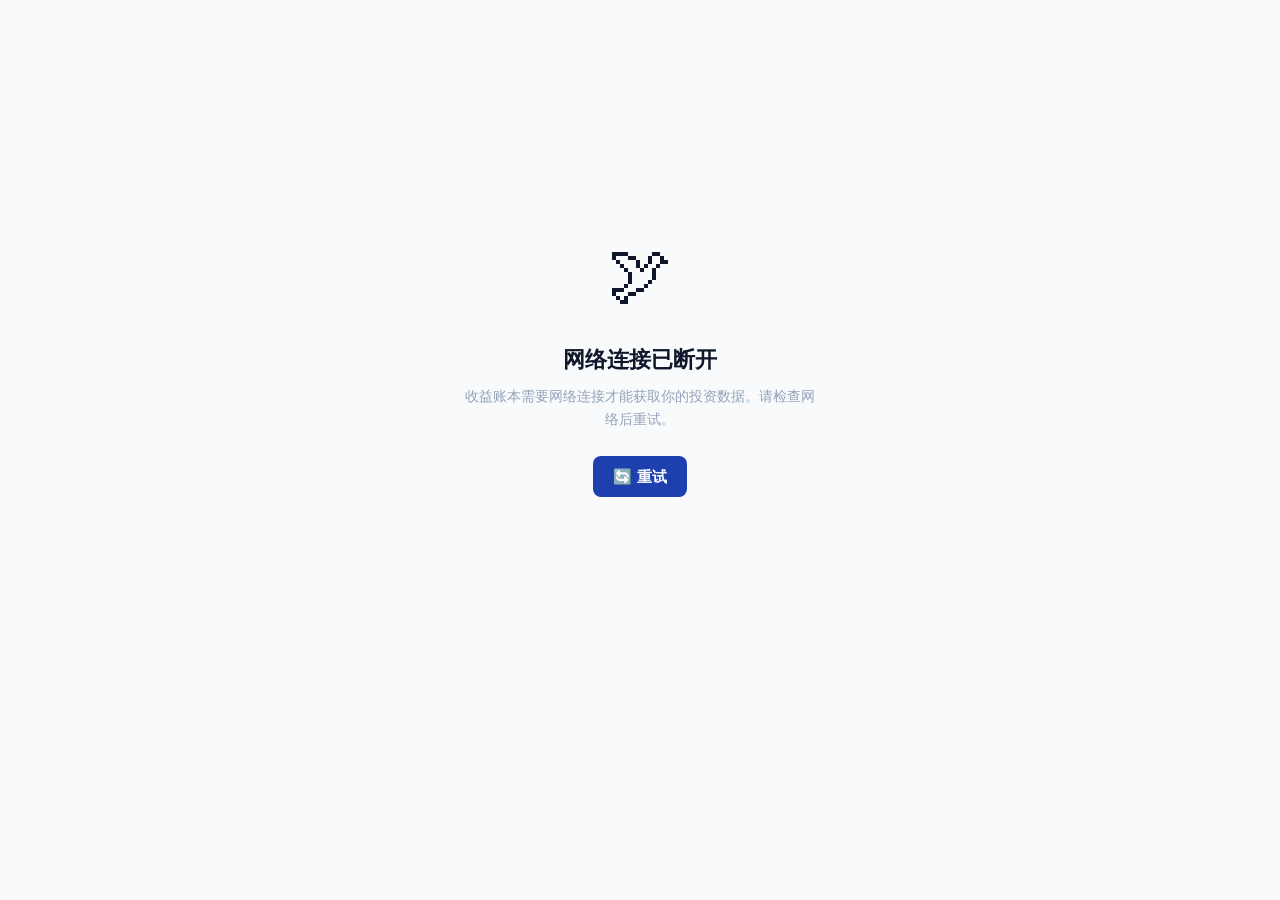
<file: offline.html>
<!DOCTYPE html>
<html lang="zh-CN">
<head>
  <meta charset="UTF-8">
  <meta name="viewport" content="width=device-width, initial-scale=1.0">
  <title>收益账本 - 离线</title>
  <meta name="description" content="收益账本离线提示页。网络恢复后自动加载数据。">
  <link rel="canonical" href="https://qyit.eu.org/offline.html">
  <link rel="stylesheet" href="style.css">
  <style>
    .offline-page { display: flex; flex-direction: column; align-items: center; justify-content: center; min-height: 80vh; text-align: center; padding: 40px 20px; }
    .offline-icon { font-size: 4rem; margin-bottom: 16px; }
    .offline-page h1 { font-size: 1.4rem; margin-bottom: 8px; }
    .offline-page p { color: var(--text-muted); font-size: 0.9rem; margin-bottom: 24px; max-width: 360px; line-height: 1.6; }
    .offline-page .btn { display: inline-flex; }
  </style>
</head>
<body>
  <div id="nav-app"><nav-bar title="收益账本" logo-url="/"></nav-bar></div>
  <div class="offline-page">
    <div class="offline-icon">🕊</div>
    <h1>网络连接已断开</h1>
    <p>收益账本需要网络连接才能获取你的投资数据。请检查网络后重试。</p>
    <button class="btn btn-primary" onclick="location.reload()">🔄 重试</button>
  </div>
  <script src="nav-bar.js"></script>
  <script>window.mountNavBar=window.mountNavBar||function(){};mountNavBar('#nav-app');</script>
</body>
</html>
</file>
<file: style.css>
/* ========================================
   收益记录器 - 全局样式
   Design: 轻量、专业、可信赖
   ======================================== */

:root {
  /* 主色调 - 深蓝（专业、可信） */
  --primary: #1e40af;
  --primary-light: #3b82f6;
  --primary-dark: #1e3a8a;
  --primary-bg: #eff6ff;

  /* 辅助色 */
  --accent: #059669;
  --accent-light: #d1fae5;
  --warning: #d97706;
  --warning-light: #fef3c7;
  --danger: #dc2626;
  --danger-light: #fee2e2;

  /* 中性色 */
  --bg: #f8fafc;
  --bg-card: #ffffff;
  --bg-hover: #f1f5f9;
  --border: #e2e8f0;
  --border-light: #f1f5f9;

  /* 文字 */
  --text: #0f172a;
  --text-secondary: #64748b;
  --text-muted: #94a3b8;
  --text-inverse: #ffffff;

  /* 间距 */
  --radius: 12px;
  --radius-sm: 8px;
  --shadow: 0 1px 3px rgba(0,0,0,0.06), 0 1px 2px rgba(0,0,0,0.04);
  --shadow-md: 0 4px 6px -1px rgba(0,0,0,0.07), 0 2px 4px -1px rgba(0,0,0,0.04);
  --shadow-lg: 0 10px 15px -3px rgba(0,0,0,0.08), 0 4px 6px -2px rgba(0,0,0,0.04);

  /* 字体 */
  --font: -apple-system, BlinkMacSystemFont, 'PingFang SC', 'Noto Sans SC', 'Microsoft YaHei', sans-serif;
  --font-mono: 'SF Mono', 'Fira Code', 'Consolas', monospace;
}

/* Reset */
*, *::before, *::after { box-sizing: border-box; margin: 0; padding: 0; }
html { font-size: 16px; -webkit-font-smoothing: antialiased; }
body {
  font-family: var(--font);
  color: var(--text);
  background: var(--bg);
  line-height: 1.6;
  min-height: 100vh;
}
a { color: var(--primary-light); text-decoration: none; transition: color 0.2s; }
a:hover { color: var(--primary); }
img { max-width: 100%; }

/* 容器 */
.container {
  max-width: 960px;
  margin: 0 auto;
  padding: 0 16px;
}

/* 按钮 */
.btn {
  display: inline-flex;
  align-items: center;
  justify-content: center;
  gap: 6px;
  padding: 10px 20px;
  border: none;
  border-radius: var(--radius-sm);
  font-family: var(--font);
  font-size: 0.95rem;
  font-weight: 600;
  cursor: pointer;
  transition: all 0.2s;
  line-height: 1.4;
}
.btn:disabled { opacity: 0.5; cursor: not-allowed; }
.btn-primary {
  background: var(--primary);
  color: var(--text-inverse);
}
.btn-primary:hover:not(:disabled) {
  background: var(--primary-dark);
  transform: translateY(-1px);
  box-shadow: var(--shadow-md);
}
.btn-outline {
  background: transparent;
  color: var(--primary);
  border: 2px solid var(--primary);
}
.btn-outline:hover:not(:disabled) {
  background: var(--primary-bg);
}
.btn-ghost {
  background: transparent;
  color: var(--text-secondary);
  padding: 8px 12px;
}
.btn-ghost:hover { background: var(--bg-hover); color: var(--text); }
.btn-sm { padding: 6px 12px; font-size: 0.85rem; }
.btn-lg { padding: 14px 28px; font-size: 1.1rem; }
.btn-block { width: 100%; }

/* 输入框 */
.input {
  width: 100%;
  padding: 10px 14px;
  border: 1.5px solid var(--border);
  border-radius: var(--radius-sm);
  font-family: var(--font);
  font-size: 0.95rem;
  color: var(--text);
  background: var(--bg-card);
  transition: border-color 0.2s, box-shadow 0.2s;
  outline: none;
}
.input:focus {
  border-color: var(--primary-light);
  box-shadow: 0 0 0 3px rgba(59, 130, 246, 0.1);
}
.input::placeholder { color: var(--text-muted); }
.input-group { margin-bottom: 1rem; }
.input-group label {
  display: block;
  margin-bottom: 6px;
  font-size: 0.9rem;
  font-weight: 600;
  color: var(--text-secondary);
}

/* 卡片 */
.card {
  background: var(--bg-card);
  border: 1px solid var(--border);
  border-radius: var(--radius);
  box-shadow: var(--shadow);
}
.card-hover:hover {
  box-shadow: var(--shadow-md);
  border-color: var(--primary-light);
  transition: all 0.2s;
}

/* 标签 */
.tag {
  display: inline-flex;
  align-items: center;
  padding: 2px 10px;
  border-radius: 20px;
  font-size: 0.8rem;
  font-weight: 500;
  gap: 4px;
}
.tag-blue { background: var(--primary-bg); color: var(--primary); }
.tag-green { background: var(--accent-light); color: var(--accent); }
.tag-yellow { background: var(--warning-light); color: var(--warning); }
.tag-red { background: var(--danger-light); color: var(--danger); }
.tag-gray { background: var(--bg-hover); color: var(--text-secondary); }

/* 消息提示 */
.alert {
  padding: 12px 16px;
  border-radius: var(--radius-sm);
  font-size: 0.9rem;
  margin-bottom: 1rem;
  display: none;
}
.alert-error {
  display: block;
  background: var(--danger-light);
  color: var(--danger);
  border: 1px solid var(--danger);
}
.alert-success {
  display: block;
  background: var(--accent-light);
  color: var(--accent);
  border: 1px solid var(--accent);
}

/* 导航栏 */
.navbar {
  background: var(--bg-card);
  border-bottom: 1px solid var(--border);
  position: sticky;
  top: 0;
  z-index: 100;
}
.navbar .container {
  display: flex;
  align-items: center;
  justify-content: space-between;
  height: 60px;
}
.navbar-brand {
  display: flex;
  align-items: center;
  gap: 8px;
  font-size: 1.2rem;
  font-weight: 700;
  color: var(--text);
}
.navbar-brand:hover { color: var(--text); }
.navbar-brand .logo-icon {
  width: 32px;
  height: 32px;
  background: var(--primary);
  border-radius: 8px;
  display: flex;
  align-items: center;
  justify-content: center;
  color: white;
  font-size: 1rem;
}
.navbar-links { display: flex; align-items: center; gap: 12px; }

/* ====== 右侧头像下拉菜单 ====== */
.navbar-right { display: flex; align-items: center; gap: 6px; position: relative; }
.nav-skeleton { width: 36px; height: 36px; border-radius: 50%; background: var(--bg-hover); animation: shimmer 1.5s infinite; }

.avatar-dropdown { position: relative; cursor: pointer; }
.avatar-btn {
  width: 38px; height: 38px;
  border-radius: 50%;
  border: 2px solid var(--border);
  background: var(--primary);
  color: white;
  font-weight: 700;
  font-size: 0.85rem;
  cursor: pointer;
  display: flex;
  align-items: center;
  justify-content: center;
  position: relative;
  transition: all 0.15s;
  padding: 0;
}
.avatar-btn:hover { border-color: var(--primary-light); box-shadow: 0 0 0 3px var(--primary-bg); }
.avatar-btn.avatar-pro { border-color: #f59e0b; background: linear-gradient(135deg, var(--primary), #1e3a8a); }
.avatar-btn.avatar-pro:hover { box-shadow: 0 0 0 3px #fef3c7; }
.avatar-letter { line-height: 1; }
.avatar-pro-star {
  position: absolute;
  top: -6px;
  right: -6px;
  font-size: 0.65rem;
  filter: drop-shadow(0 1px 2px rgba(0,0,0,0.2));
}

/* 下拉菜单 */
.dropdown-menu {
  position: absolute;
  top: calc(100% + 8px);
  right: 0;
  min-width: 260px;
  background: var(--bg-card);
  border: 1px solid var(--border);
  border-radius: 12px;
  box-shadow: 0 10px 40px rgba(0,0,0,0.12);
  z-index: 200;
  overflow: hidden;
}
.dropdown-header {
  display: flex;
  align-items: center;
  gap: 12px;
  padding: 16px;
}
.dropdown-avatar {
  width: 40px; height: 40px;
  border-radius: 50%;
  background: var(--primary);
  color: white;
  font-weight: 700;
  font-size: 1rem;
  display: flex;
  align-items: center;
  justify-content: center;
  flex-shrink: 0;
}
.dropdown-info { min-width: 0; }
.dropdown-email {
  font-size: 0.85rem;
  font-weight: 600;
  color: var(--text);
  overflow: hidden;
  text-overflow: ellipsis;
  white-space: nowrap;
}
.dropdown-plan-row {
  display: flex;
  align-items: center;
  gap: 8px;
  margin-top: 4px;
  flex-wrap: wrap;
}
.dropdown-expires {
  font-size: 0.75rem;
  color: var(--text-muted);
}
.dropdown-divider { height: 1px; background: var(--border); }
.dropdown-item {
  display: flex;
  align-items: center;
  gap: 8px;
  padding: 10px 16px;
  font-size: 0.85rem;
  color: var(--text-secondary);
  text-decoration: none;
  cursor: pointer;
  border: none;
  background: none;
  width: 100%;
  text-align: left;
  transition: background 0.1s;
}
.dropdown-item:hover { background: var(--bg-hover); color: var(--text); }
.dropdown-item-danger { color: var(--danger); }
.dropdown-item-danger:hover { background: var(--danger-light); color: var(--danger); }
.dropdown-icon { font-size: 0.9rem; }

/* 下拉动画 */
.dropdown-fade-enter-active, .dropdown-fade-leave-active { transition: all 0.15s ease; }
.dropdown-fade-enter-from, .dropdown-fade-leave-to { opacity: 0; transform: translateY(-4px); }

/* plan badge 补充 */
.plan-badge {
  display: inline-block;
  padding: 2px 8px;
  border-radius: 10px;
  font-size: 0.72rem;
  font-weight: 600;
  white-space: nowrap;
}
.plan-free { background: var(--bg-hover); color: var(--text-secondary); }
.plan-pro { background: var(--accent-light); color: var(--accent); }

/* ====== End 头像下拉菜单 ====== */

/* 骨架屏加载 */
.skeleton {
  background: linear-gradient(90deg, var(--bg-hover) 25%, #e2e8f0 50%, var(--bg-hover) 75%);
  background-size: 200% 100%;
  animation: shimmer 1.5s infinite;
  border-radius: var(--radius-sm);
}
@keyframes shimmer {
  0% { background-position: 200% 0; }
  100% { background-position: -200% 0; }
}
.skeleton-line { height: 16px; margin-bottom: 8px; width: 100%; }
.skeleton-line:last-child { width: 60%; }
.skeleton-title { height: 24px; width: 70%; margin-bottom: 12px; }
.skeleton-card { height: 120px; margin-bottom: 12px; }

/* 状态指示 */
.status-dot {
  width: 8px;
  height: 8px;
  border-radius: 50%;
  display: inline-block;
}
.status-dot.green { background: var(--accent); }
.status-dot.yellow { background: var(--warning); }
.status-dot.red { background: var(--danger); }
.status-dot.gray { background: var(--text-muted); }

/* 空状态 */
.empty-state {
  text-align: center;
  padding: 60px 20px;
  color: var(--text-muted);
}
.empty-state .empty-icon { font-size: 3rem; margin-bottom: 16px; }
.empty-state h3 { color: var(--text-secondary); margin-bottom: 8px; }

/* Toast 通知 */
.toast-container {
  position: fixed;
  top: 20px;
  right: 20px;
  z-index: 1000;
  display: flex;
  flex-direction: column;
  gap: 8px;
}
.toast {
  background: var(--bg-card);
  border: 1px solid var(--border);
  border-radius: var(--radius-sm);
  padding: 12px 16px;
  box-shadow: var(--shadow-lg);
  animation: slideIn 0.3s ease;
  font-size: 0.9rem;
  display: flex;
  align-items: center;
  gap: 8px;
  min-width: 280px;
}
.toast-success { border-left: 4px solid var(--accent); }
.toast-error { border-left: 4px solid var(--danger); }
.toast-warning { border-left: 4px solid #d97706; }
.toast-info { border-left: 4px solid var(--primary-light); }
@keyframes slideIn {
  from { transform: translateX(100%); opacity: 0; }
  to { transform: translateX(0); opacity: 1; }
}

/* 响应式 */
@media (max-width: 768px) {
  .navbar .container { padding: 0 16px; }
  .container { padding: 0 16px; }
  .hide-mobile { display: none !important; }
}

/* 滚动条美化 */
::-webkit-scrollbar { width: 6px; }
::-webkit-scrollbar-track { background: transparent; }
::-webkit-scrollbar-thumb { background: var(--border); border-radius: 3px; }
::-webkit-scrollbar-thumb:hover { background: var(--text-muted); }

/* 工具类 */
.text-center { text-align: center; }
.text-secondary { color: var(--text-secondary); }
.text-muted { color: var(--text-muted); }
.mt-1 { margin-top: 0.5rem; }
.mt-2 { margin-top: 1rem; }
.mt-4 { margin-top: 2rem; }
.mb-1 { margin-bottom: 0.5rem; }
.mb-2 { margin-bottom: 1rem; }
.mb-4 { margin-bottom: 2rem; }
.flex { display: flex; }
.flex-center { align-items: center; }
.gap-1 { gap: 0.5rem; }
.gap-2 { gap: 1rem; }
</file>
